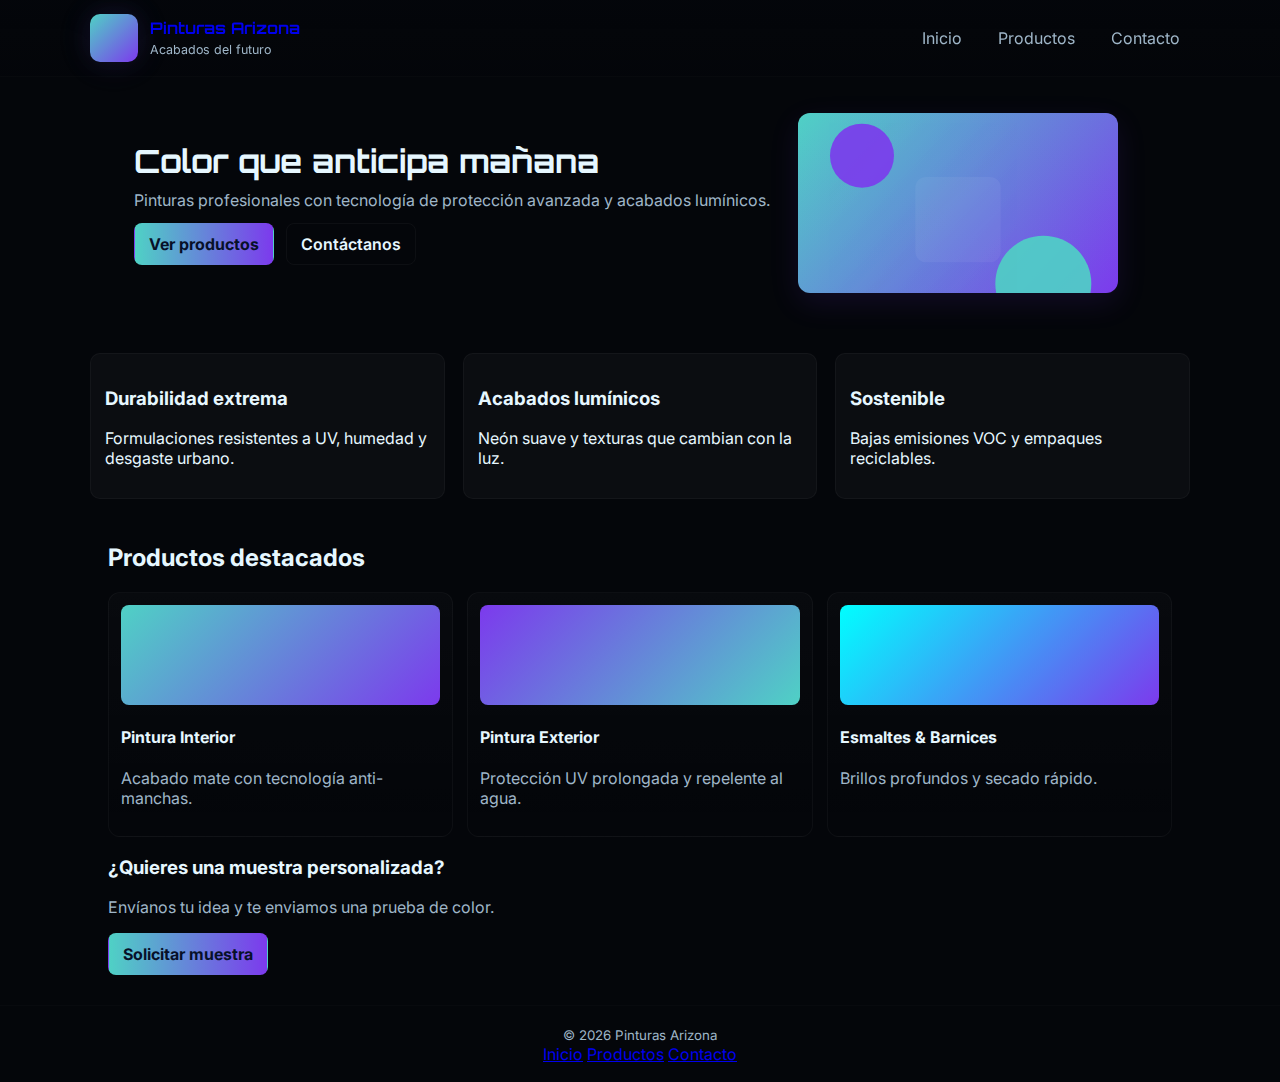
<file: index.html>
<!doctype html>
<html lang="es">
  <head>
    <meta charset="utf-8" />
    <meta name="viewport" content="width=device-width, initial-scale=1" />
    <title>Pinturas Arizona — Futuro</title>
    <meta
      name="description"
      content="Pinturas Arizona — colores del futuro, acabados profesionales."
    />
    <link rel="icon" href="favicon.svg" />
    <link
      href="https://fonts.googleapis.com/css2?family=Orbitron:wght@400;700&family=Inter:wght@300;400;600&display=swap"
      rel="stylesheet"
    />
    <link rel="stylesheet" href="styles.css" />
  </head>
  <body>
    <header class="site-header">
      <div class="container header-grid">
        <a class="brand" href="index.html">
          <div class="logo-glow" aria-hidden="true"></div>
          <div class="brand-text">
            <strong>Pinturas Arizona</strong>
            <span class="tag">Acabados del futuro</span>
          </div>
        </a>
        <nav class="main-nav" id="main-nav">
          <ul>
            <li><a href="index.html">Inicio</a></li>
            <li><a href="productos.html">Productos</a></li>
            <li><a href="contacto.html">Contacto</a></li>
          </ul>
          <button
            class="nav-toggle"
            aria-label="Abrir menú"
            aria-expanded="false"
          ></button>
        </nav>
      </div>
    </header>

    <main>
      <section class="hero futuristic-hero">
        <div class="hero-inner container">
          <div class="hero-copy">
            <h1>Color que anticipa mañana</h1>
            <p class="lead">
              Pinturas profesionales con tecnología de protección avanzada y
              acabados lumínicos.
            </p>
            <div class="actions">
              <a href="productos.html" class="btn btn-primary">Ver productos</a>
              <a href="contacto.html" class="btn btn-ghost">Contáctanos</a>
            </div>
          </div>
          <div class="hero-art" aria-hidden="true">
            <svg
              viewBox="0 0 600 400"
              preserveAspectRatio="xMidYMid meet"
              class="hero-svg"
            >
              <defs>
                <linearGradient id="g1" x1="0" x2="1">
                  <stop offset="0" stop-color="#4fd1c5" />
                  <stop offset="1" stop-color="#7c3aed" />
                </linearGradient>
              </defs>
              <rect
                x="0"
                y="0"
                width="600"
                height="400"
                rx="20"
                fill="url(#g1)"
                opacity="0.08"
              />
              <g opacity="0.9">
                <circle cx="120" cy="80" r="60" fill="#7c3aed" />
                <circle cx="460" cy="320" r="90" fill="#4fd1c5" />
                <rect
                  x="220"
                  y="120"
                  width="160"
                  height="160"
                  rx="20"
                  fill="#ffffff"
                  opacity="0.06"
                />
              </g>
            </svg>
          </div>
        </div>
        <div class="ambient-grid" aria-hidden="true"></div>
      </section>

      <section class="features container">
        <div class="feature">
          <h3>Durabilidad extrema</h3>
          <p>Formulaciones resistentes a UV, humedad y desgaste urbano.</p>
        </div>
        <div class="feature">
          <h3>Acabados lumínicos</h3>
          <p>Neón suave y texturas que cambian con la luz.</p>
        </div>
        <div class="feature">
          <h3>Sostenible</h3>
          <p>Bajas emisiones VOC y empaques reciclables.</p>
        </div>
      </section>

      <section class="productos-preview container">
        <h2>Productos destacados</h2>
        <div class="product-grid">
          <a class="card" href="productos.html#interior">
            <div class="card-art grad-a"></div>
            <h4>Pintura Interior</h4>
            <p class="muted">Acabado mate con tecnología anti-manchas.</p>
          </a>
          <a class="card" href="productos.html#exterior">
            <div class="card-art grad-b"></div>
            <h4>Pintura Exterior</h4>
            <p class="muted">Protección UV prolongada y repelente al agua.</p>
          </a>
          <a class="card" href="productos.html#esmaltes">
            <div class="card-art grad-c"></div>
            <h4>Esmaltes & Barnices</h4>
            <p class="muted">Brillos profundos y secado rápido.</p>
          </a>
        </div>
      </section>

      <section class="cta container">
        <div class="cta-panel">
          <h3>¿Quieres una muestra personalizada?</h3>
          <p class="muted">
            Envíanos tu idea y te enviamos una prueba de color.
          </p>
          <a href="contacto.html" class="btn btn-primary">Solicitar muestra</a>
        </div>
      </section>
    </main>

    <footer class="site-footer">
      <div class="container footer-grid">
        <div>
          <small>© 2026 Pinturas Arizona</small>
        </div>
        <nav class="footer-nav">
          <a href="index.html">Inicio</a>
          <a href="productos.html">Productos</a>
          <a href="contacto.html">Contacto</a>
        </nav>
      </div>
    </footer>

    <script src="main.js"></script>
  </body>
</html>
</file>
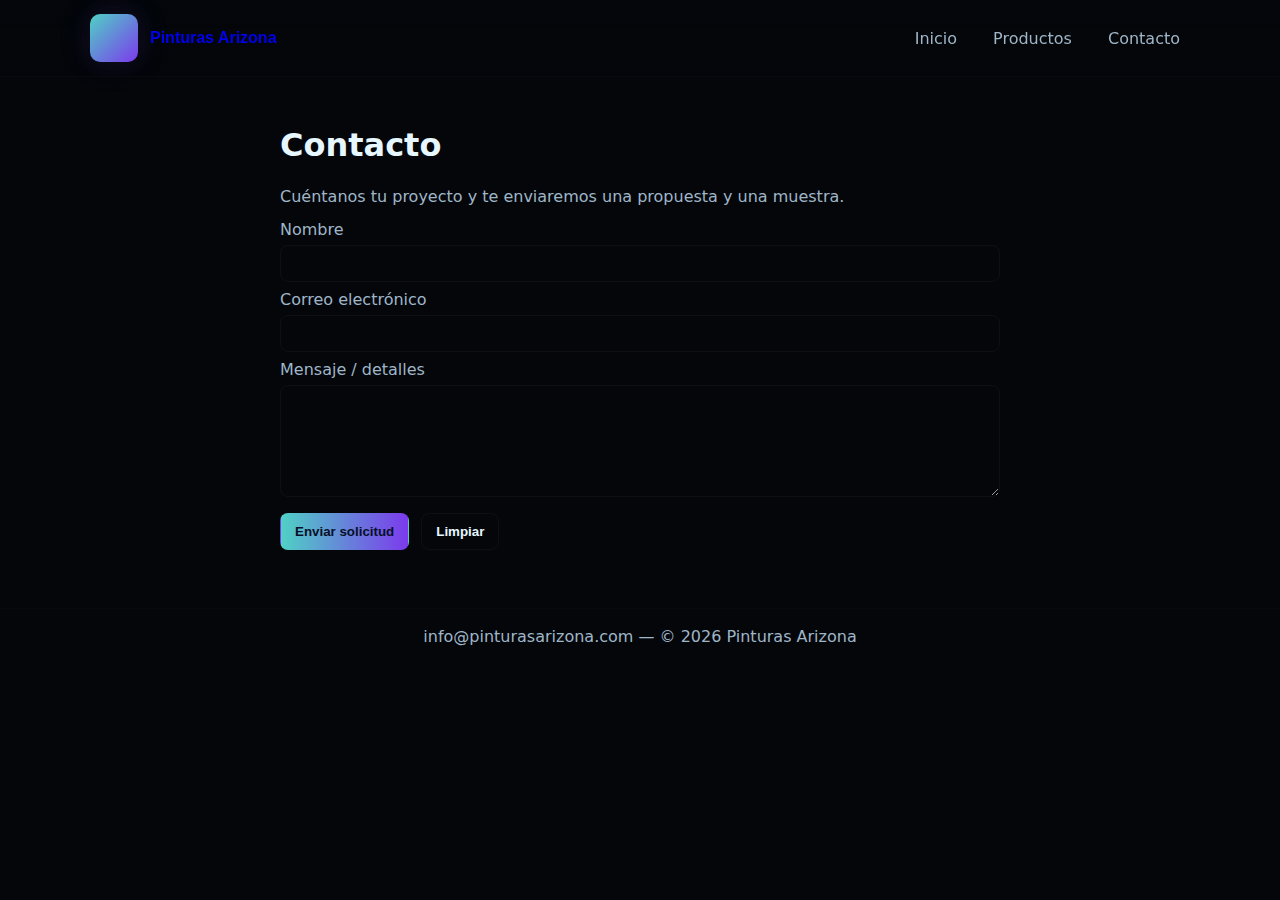
<file: contacto.html>
<!doctype html>
<html lang="es">
  <head>
    <meta charset="utf-8" />
    <meta name="viewport" content="width=device-width, initial-scale=1" />
    <title>Contacto — Pinturas Arizona</title>
    <meta name="description" content="Contacto y solicitudes de muestra." />
    <link rel="stylesheet" href="styles.css" />
  </head>
  <body>
    <header class="site-header small">
      <div class="container header-grid">
        <a class="brand" href="index.html">
          <div class="logo-glow small" aria-hidden="true"></div>
          <div class="brand-text"><strong>Pinturas Arizona</strong></div>
        </a>
        <nav class="main-nav">
          <ul>
            <li><a href="index.html">Inicio</a></li>
            <li><a href="productos.html">Productos</a></li>
            <li><a href="contacto.html">Contacto</a></li>
          </ul>
        </nav>
      </div>
    </header>

    <main class="container contact-page">
      <section class="contact-panel">
        <h1>Contacto</h1>
        <p class="lead">
          Cuéntanos tu proyecto y te enviaremos una propuesta y una muestra.
        </p>

        <form id="contact-form" class="form">
          <label for="name">Nombre</label>
          <input id="name" name="name" required />

          <label for="email">Correo electrónico</label>
          <input id="email" name="email" type="email" required />

          <label for="message">Mensaje / detalles</label>
          <textarea id="message" name="message" rows="6" required></textarea>

          <div class="form-actions">
            <button class="btn btn-primary" type="submit">
              Enviar solicitud
            </button>
            <button class="btn btn-ghost" type="reset">Limpiar</button>
          </div>
        </form>

        <div
          id="form-result"
          class="form-result"
          aria-live="polite"
          hidden
        ></div>
      </section>
    </main>

    <footer class="site-footer">
      <div class="container">
        info@pinturasarizona.com — © 2026 Pinturas Arizona
      </div>
    </footer>

    <script>
      document
        .getElementById("contact-form")
        .addEventListener("submit", function (e) {
          e.preventDefault();
          const result = document.getElementById("form-result");
          result.hidden = false;
          result.textContent =
            "Gracias — tu solicitud fue recibida. Responderemos pronto.";
          this.reset();
        });
    </script>
  </body>
</html>
</file>
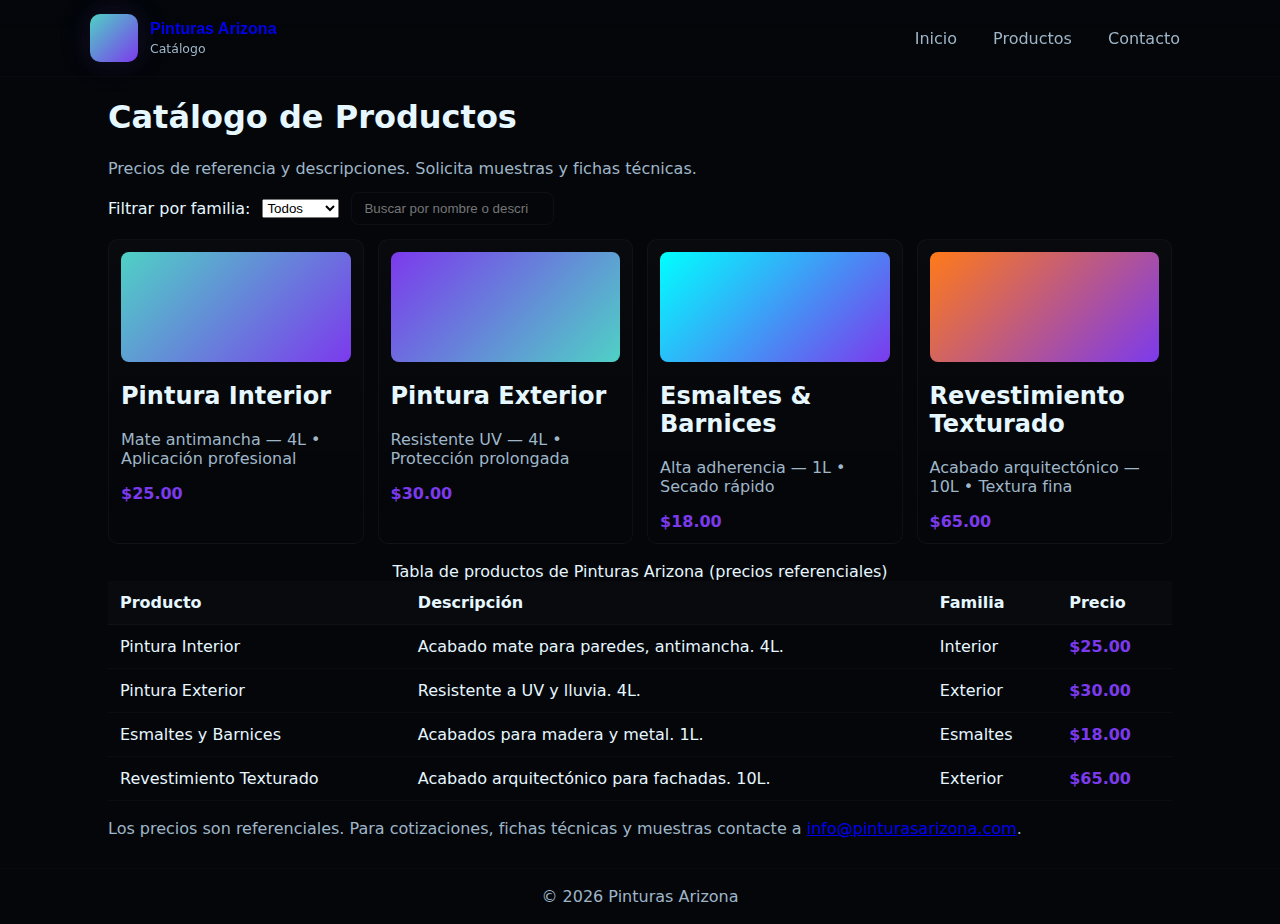
<file: productos.html>
<!doctype html>
<html lang="es">
  <head>
    <meta charset="utf-8" />
    <meta name="viewport" content="width=device-width, initial-scale=1" />
    <title>Productos — Pinturas Arizona</title>
    <meta name="description" content="Catálogo de pinturas y acabados futuristas. Precios de referencia y fichas técnicas." />
    <link rel="canonical" href="/productos.html" />
    <link rel="stylesheet" href="styles.css" />
    <script type="application/ld+json">
      {
        "@context": "https://schema.org",
        "@type": "ItemList",
        "name": "Catálogo Pinturas Arizona",
        "itemListElement": [
          {"@type":"ListItem","position":1,"name":"Pintura Interior","url":"/productos.html#interior"},
          {"@type":"ListItem","position":2,"name":"Pintura Exterior","url":"/productos.html#exterior"},
          {"@type":"ListItem","position":3,"name":"Esmaltes & Barnices","url":"/productos.html#esmaltes"},
          {"@type":"ListItem","position":4,"name":"Revestimiento Texturado","url":"/productos.html#revestimiento"}
        ]
      }
    </script>
  </head>
  <body>
    <header class="site-header small">
      <div class="container header-grid">
        <a class="brand" href="index.html">
          <div class="logo-glow small" aria-hidden="true"></div>
          <div class="brand-text">
            <strong>Pinturas Arizona</strong>
            <span class="tag">Catálogo</span>
          </div>
        </a>
        <nav class="main-nav" aria-label="Navegación principal">
          <ul>
            <li><a href="index.html">Inicio</a></li>
            <li><a href="productos.html">Productos</a></li>
            <li><a href="contacto.html">Contacto</a></li>
          </ul>
        </nav>
      </div>
    </header>

    <main class="container">
      <section class="product-list" aria-labelledby="catalogo-title">
        <h1 id="catalogo-title">Catálogo de Productos</h1>
        <p class="lead">Precios de referencia y descripciones. Solicita muestras y fichas técnicas.</p>

        <div class="controls">
          <label for="filter">Filtrar por familia:</label>
          <select id="filter" aria-label="Filtrar productos">
            <option value="all">Todos</option>
            <option value="interior">Interior</option>
            <option value="exterior">Exterior</option>
            <option value="esmalte">Esmaltes</option>
          </select>
          <label for="search" class="sr-only">Buscar productos</label>
          <input id="search" class="search-input" type="search" placeholder="Buscar por nombre o descripción" aria-label="Buscar productos" />
        </div>

        <!-- Grid visual -->
        <div class="catalog-grid" id="catalog" aria-hidden="false">
          <article class="product" data-type="interior" id="interior">
            <div class="product-art grad-a" aria-hidden="true"></div>
            <h2>Pintura Interior</h2>
            <p class="muted">Mate antimancha — 4L • Aplicación profesional</p>
            <div class="price">$25.00</div>
          </article>

          <article class="product" data-type="exterior" id="exterior">
            <div class="product-art grad-b" aria-hidden="true"></div>
            <h2>Pintura Exterior</h2>
            <p class="muted">Resistente UV — 4L • Protección prolongada</p>
            <div class="price">$30.00</div>
          </article>

          <article class="product" data-type="esmalte" id="esmaltes">
            <div class="product-art grad-c" aria-hidden="true"></div>
            <h2>Esmaltes & Barnices</h2>
            <p class="muted">Alta adherencia — 1L • Secado rápido</p>
            <div class="price">$18.00</div>
          </article>

          <article class="product" data-type="exterior" id="revestimiento">
            <div class="product-art grad-d" aria-hidden="true"></div>
            <h2>Revestimiento Texturado</h2>
            <p class="muted">Acabado arquitectónico — 10L • Textura fina</p>
            <div class="price">$65.00</div>
          </article>
        </div>

        <!-- Tabla SEO y accesible -->
        <div class="table-wrap">
          <h2 class="sr-only">Tabla de productos</h2>
          <table class="table product-table" summary="Lista de productos con descripción y precio">
            <caption>Tabla de productos de Pinturas Arizona (precios referenciales)</caption>
            <thead>
              <tr>
                <th scope="col">Producto</th>
                <th scope="col">Descripción</th>
                <th scope="col">Familia</th>
                <th scope="col">Precio</th>
              </tr>
            </thead>
            <tbody>
              <tr data-type="interior">
                <td>Pintura Interior</td>
                <td>Acabado mate para paredes, antimancha. 4L.</td>
                <td>Interior</td>
                <td class="price">$25.00</td>
              </tr>
              <tr data-type="exterior">
                <td>Pintura Exterior</td>
                <td>Resistente a UV y lluvia. 4L.</td>
                <td>Exterior</td>
                <td class="price">$30.00</td>
              </tr>
              <tr data-type="esmalte">
                <td>Esmaltes y Barnices</td>
                <td>Acabados para madera y metal. 1L.</td>
                <td>Esmaltes</td>
                <td class="price">$18.00</td>
              </tr>
              <tr data-type="exterior">
                <td>Revestimiento Texturado</td>
                <td>Acabado arquitectónico para fachadas. 10L.</td>
                <td>Exterior</td>
                <td class="price">$65.00</td>
              </tr>
            </tbody>
          </table>
        </div>

        <p class="muted mt-12">Los precios son referenciales. Para cotizaciones, fichas técnicas y muestras contacte a <a href="mailto:info@pinturasarizona.com">info@pinturasarizona.com</a>.</p>
      </section>
    </main>

    <footer class="site-footer">
      <div class="container">© 2026 Pinturas Arizona</div>
    </footer>

    <script src="main.js" defer></script>
  </body>
</html>
</file>
<file: styles.css>
/* Pinturas Arizona — Hoja de estilos limpia y coherente */
:root {
  --bg: #04060a;
  --panel: rgba(255, 255, 255, 0.03);
  --glass: rgba(255, 255, 255, 0.04);
  --text: #e6f7ff;
  --muted: #9fb6c8;
  --accent: #4fd1c5;
  --accent-2: #7c3aed;
  --neon: 0 0 28px rgba(124, 58, 237, 0.14), 0 0 48px rgba(79, 209, 197, 0.06);
}

/* Base */
* {
  box-sizing: border-box;
}
html,
body {
  height: 100%;
  margin: 0;
  background: var(--bg);
  color: var(--text);
  font-family:
    Inter,
    system-ui,
    Segoe UI,
    Roboto,
    Arial;
}
.container {
  max-width: 1100px;
  margin: 0 auto;
  padding: 0 18px;
}
.sr-only {
  position: absolute;
  width: 1px;
  height: 1px;
  padding: 0;
  margin: -1px;
  overflow: hidden;
  clip: rect(0, 0, 0, 0);
  border: 0;
}

/* Header */
.site-header {
  -webkit-backdrop-filter: blur(6px);
  backdrop-filter: blur(6px);
  position: sticky;
  top: 0;
  z-index: 40;
  background: linear-gradient(
    180deg,
    rgba(4, 6, 10, 0.6),
    rgba(4, 6, 10, 0.35)
  );
  border-bottom: 1px solid rgba(255, 255, 255, 0.02);
}
.header-grid {
  display: flex;
  align-items: center;
  justify-content: space-between;
  padding: 14px 0;
}
.brand {
  display: flex;
  align-items: center;
  gap: 12px;
  text-decoration: none;
}
.logo-glow {
  width: 48px;
  height: 48px;
  border-radius: 10px;
  background: linear-gradient(135deg, var(--accent), var(--accent-2));
  box-shadow: var(--neon);
}
.brand-text strong {
  display: block;
  font-family: Orbitron, Inter, sans-serif;
}
.tag {
  font-size: 0.78rem;
  color: var(--muted);
}
.main-nav ul {
  display: flex;
  gap: 16px;
  align-items: center;
  margin: 0;
  padding: 0;
}
.main-nav li {
  list-style: none;
}
.main-nav a {
  padding: 8px 10px;
  border-radius: 8px;
  text-decoration: none;
  color: var(--muted);
}
.main-nav a:hover {
  color: var(--text);
  background: rgba(255, 255, 255, 0.02);
}
.nav-toggle {
  display: none;
}

/* Hero */
.futuristic-hero {
  position: relative;
  padding: 56px 0;
  overflow: hidden;
}
.hero-inner {
  display: flex;
  gap: 28px;
  align-items: center;
}
.hero-copy h1 {
  font-family: Orbitron, system-ui;
  margin: 0 0 10px;
  font-size: 2.1rem;
}
.lead {
  color: var(--muted);
  margin: 0 0 16px;
}
.actions {
  display: flex;
  gap: 12px;
}
.hero-art {
  flex: 0 0 360px;
  border-radius: 18px;
  overflow: hidden;
  box-shadow: 0 20px 40px rgba(7, 18, 40, 0.6);
}

/* Buttons */
.btn {
  display: inline-flex;
  align-items: center;
  gap: 10px;
  padding: 12px 16px;
  border-radius: 12px;
  text-decoration: none;
  font-weight: 600;
}
.btn-primary {
  background: linear-gradient(90deg, var(--accent), var(--accent-2));
  color: #071028;
}
.btn-ghost {
  background: transparent;
  border: 1px solid rgba(255, 255, 255, 0.04);
  color: var(--text);
}

/* Features */
.features {
  display: grid;
  grid-template-columns: repeat(3, 1fr);
  gap: 16px;
  padding: 28px 0;
}
.feature {
  background: linear-gradient(180deg, rgba(255, 255, 255, 0.02), transparent);
  padding: 18px;
  border-radius: 12px;
  border: 1px solid var(--glass);
}

/* Cards */
.product-grid {
  display: grid;
  grid-template-columns: repeat(3, 1fr);
  gap: 14px;
  margin-top: 12px;
}
.card {
  display: block;
  background: linear-gradient(180deg, rgba(255, 255, 255, 0.02), transparent);
  padding: 12px;
  border-radius: 12px;
  text-decoration: none;
  color: var(--text);
  border: 1px solid var(--glass);
  transition:
    transform 0.28s ease,
    box-shadow 0.28s ease;
}
.card:hover {
  transform: translateY(-6px);
  box-shadow: var(--neon);
}
.card-art {
  height: 100px;
  border-radius: 8px;
  margin-bottom: 10px;
}
.grad-a {
  background: linear-gradient(135deg, #4fd1c5, #7c3aed);
}
.grad-b {
  background: linear-gradient(135deg, #7c3aed, #4fd1c5);
}
.grad-c {
  background: linear-gradient(135deg, #00ffff, #7c3aed);
}
.grad-d {
  background: linear-gradient(135deg, #ff7a18, #7c3aed);
}
.muted {
  color: var(--muted);
}

/* Products controls, grid & table */
.controls {
  margin: 12px 0;
  display: flex;
  gap: 12px;
  flex-wrap: wrap;
  align-items: center;
}
.search-input {
  padding: 8px 12px;
  border-radius: 8px;
  border: 1px solid rgba(255, 255, 255, 0.04);
  background: transparent;
  color: var(--text);
  min-width: 200px;
}
.catalog-grid {
  display: grid;
  grid-template-columns: repeat(4, 1fr);
  gap: 14px;
  margin-top: 14px;
}
.product {
  background: linear-gradient(180deg, rgba(255, 255, 255, 0.02), transparent);
  padding: 12px;
  border-radius: 10px;
  border: 1px solid var(--glass);
}
.product-art {
  height: 110px;
  border-radius: 8px;
  margin-bottom: 12px;
}
.table-wrap {
  margin-top: 20px;
  overflow: auto;
}
.table {
  width: 100%;
  border-collapse: collapse;
}
.table th,
.table td {
  padding: 12px;
  border-bottom: 1px solid rgba(255, 255, 255, 0.03);
  text-align: left;
}
.table th {
  background: rgba(255, 255, 255, 0.02);
  font-weight: 700;
}
.price {
  font-weight: 700;
  color: var(--accent-2);
}

/* Forms */
.contact-page {
  padding: 28px 0;
}
.contact-panel {
  max-width: 720px;
  margin: 0 auto;
}
.form label {
  display: block;
  margin-top: 12px;
  color: var(--muted);
}
.form input,
.form textarea {
  width: 100%;
  padding: 12px;
  border-radius: 8px;
  border: 1px solid rgba(255, 255, 255, 0.04);
  background: transparent;
  color: var(--text);
  margin-top: 6px;
}
.form-actions {
  display: flex;
  gap: 8px;
  margin-top: 12px;
}
.form-result {
  margin-top: 12px;
  padding: 12px;
  border-radius: 8px;
  background: rgba(79, 209, 197, 0.06);
  color: var(--text);
}

/* Footer */
.site-footer {
  padding: 18px;
  text-align: center;
  color: var(--muted);
  border-top: 1px solid rgba(255, 255, 255, 0.02);
  margin-top: 30px;
}

/* Responsive */
@media (max-width: 1000px) {
  .product-grid {
    grid-template-columns: repeat(2, 1fr);
  }
  .catalog-grid {
    grid-template-columns: repeat(2, 1fr);
  }
  .hero-inner {
    flex-direction: column;
  }
  .hero-art {
    width: 100%;
  }
}
@media (max-width: 600px) {
  .main-nav ul {
    display: none;
  }
  .nav-toggle {
    display: inline-block;
  }
  .product-grid,
  .catalog-grid {
    grid-template-columns: 1fr;
  }
  .features {
    grid-template-columns: 1fr;
  }
  .header-grid {
    padding: 12px;
  }
}

/* Accessibility focus */
:focus {
  outline: none;
}
:focus-visible {
  outline: 3px solid rgba(79, 209, 197, 0.28);
  outline-offset: 2px;
}

/* Small helpers */
.mt-12 {
  margin-top: 12px;
}
.nav a:hover {
  background: rgba(255, 255, 255, 0.02);
  color: var(--accent);
}

.nav-toggle {
  display: none;
  background: none;
  border: 0;
  padding: 8px;
  margin-left: 8px;
  cursor: pointer;
}
.hamburger {
  width: 22px;
  height: 2px;
  background: var(--accent);
  display: block;
  position: relative;
}
.hamburger::before,
.hamburger::after {
  content: "";
  position: absolute;
  width: 22px;
  height: 2px;
  background: var(--accent);
}
.hamburger::before {
  top: -7px;
}
.hamburger::after {
  top: 7px;
}

/* Hero */
.hero {
  display: flex;
  align-items: center;
  gap: 28px;
  padding: 36px 0;
}
.hero-content {
  max-width: 58ch;
}
.hero h1 {
  font-size: 2rem;
  margin: 0 0 8px;
}
.lead {
  color: var(--muted);
  margin: 0 0 12px;
}
.actions {
  display: flex;
  gap: 12px;
}
.hero-art {
  flex: 0 0 320px;
  height: 180px;
  border-radius: 12px;
  background: linear-gradient(135deg, var(--accent), var(--accent-2));
  box-shadow: 0 10px 30px rgba(124, 58, 237, 0.12);
}

/* Buttons */
.btn {
  display: inline-block;
  padding: 10px 14px;
  border-radius: 8px;
  text-decoration: none;
  border: 1px solid transparent;
}
.btn-primary {
  background: linear-gradient(90deg, var(--accent), var(--accent-2));
  color: #071028;
  font-weight: 700;
}
.btn-ghost {
  background: transparent;
  border: 1px solid rgba(255, 255, 255, 0.04);
  color: var(--text);
}

/* Features */
.features {
  display: grid;
  grid-template-columns: repeat(3, 1fr);
  gap: 18px;
  padding: 24px 0;
}
.feature {
  background: var(--panel);
  padding: 14px;
  border-radius: 10px;
  border: 1px solid var(--glass);
}
.feature h2 {
  margin: 0 0 8px;
}

/* Table */
.table-wrap {
  overflow-x: auto;
  margin: 18px 0;
}
.table {
  width: 100%;
  border-collapse: collapse;
}
.table th,
.table td {
  padding: 12px;
  border-bottom: 1px solid rgba(255, 255, 255, 0.03);
  text-align: left;
}
.table th {
  background: rgba(255, 255, 255, 0.02);
  font-weight: 700;
}
.price {
  font-weight: 700;
  color: var(--accent-2);
}

/* Forms */
.form label {
  display: block;
  margin-top: 8px;
  color: var(--muted);
}
.form input,
.form textarea {
  width: 100%;
  padding: 10px;
  border-radius: 8px;
  border: 1px solid rgba(255, 255, 255, 0.04);
  background: transparent;
  color: var(--text);
}
.form-actions {
  display: flex;
  gap: 12px;
  margin-top: 12px;
}

/* Footer */
.site-footer {
  padding: 18px;
  text-align: center;
  color: var(--muted);
  border-top: 1px solid rgba(255, 255, 255, 0.02);
  margin-top: 30px;
}

/* Focus & accessibility */
:focus {
  outline: none;
}
:focus-visible {
  outline: 3px solid rgba(79, 209, 197, 0.28);
  outline-offset: 2px;
}

/* Responsive */
@media (max-width: 900px) {
  .features {
    grid-template-columns: repeat(2, 1fr);
  }
  .hero-art {
    display: none;
  }
}
@media (max-width: 640px) {
  .nav ul {
    display: none;
  }
  .nav-toggle {
    display: inline-block;
  }
  .hero {
    flex-direction: column;
  }
  .features {
    grid-template-columns: 1fr;
  }
}

/* Mobile nav open state */
.nav.open ul {
  display: block;
  flex-direction: column;
  gap: 8px;
}

@media (max-width: 640px) {
  .nav.open ul {
    display: flex;
  }
  .container {
    padding: 0 12px;
  }
  .hero h1 {
    font-size: 1.6rem;
  }
  .hero h2 {
    font-size: 1rem;
  }
  .brand-title {
    font-size: 1rem;
  }
}

/* Small adjustments */
.lead,
.brand-sub {
  line-height: 1.4;
}
</file>
